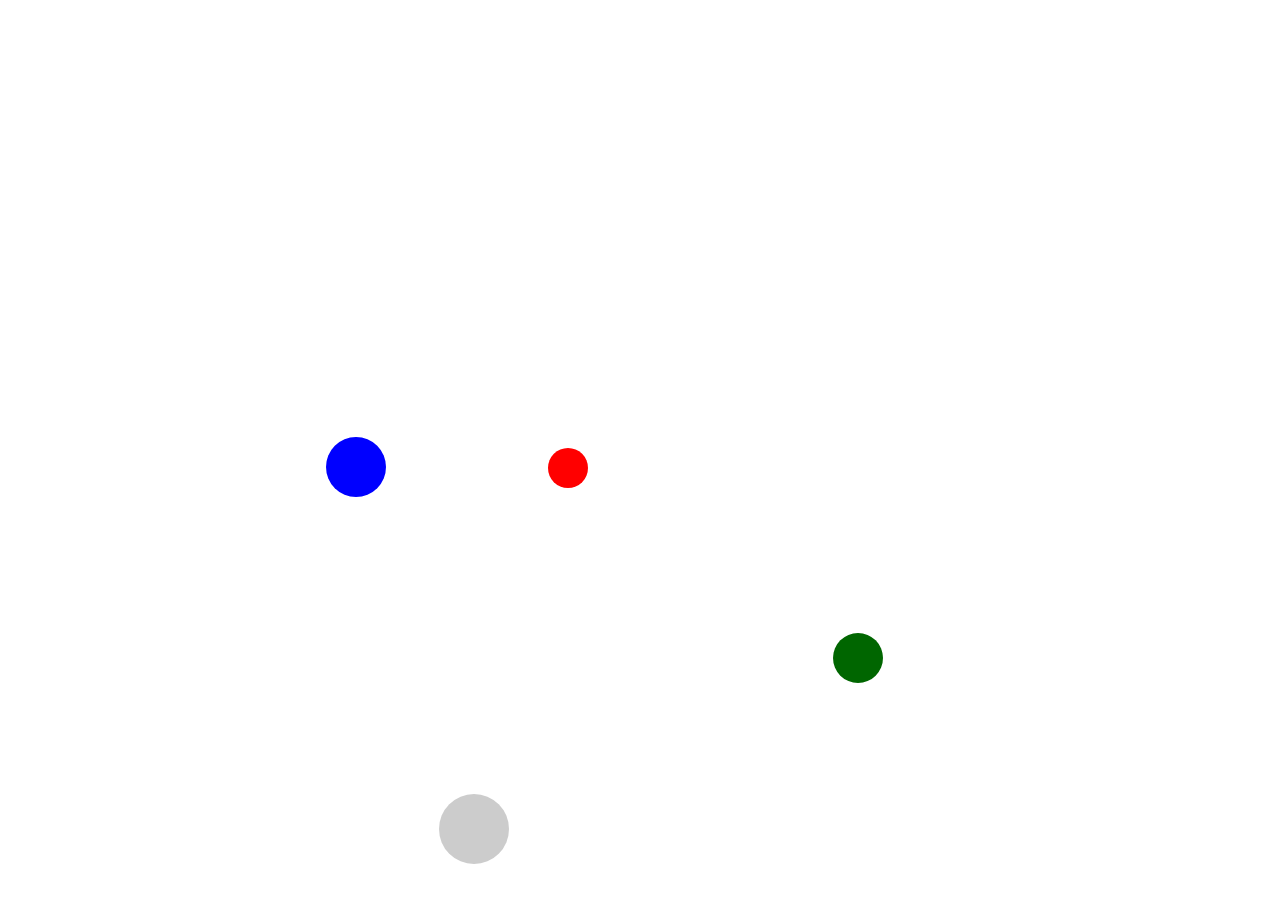
<file: bouncing_balls/index.html>
<!DOCTYPE html>
<html lang="pt">
<head>
    <meta charset="UTF-8">
    <title>Canvas: Bouncing Balls</title>
    <script src="scripts/scripts.js" defer></script>
</head>
<body>
    <div>
        <canvas width="900" height="900"></canvas>
    </div>
</body>
</html>
</file>
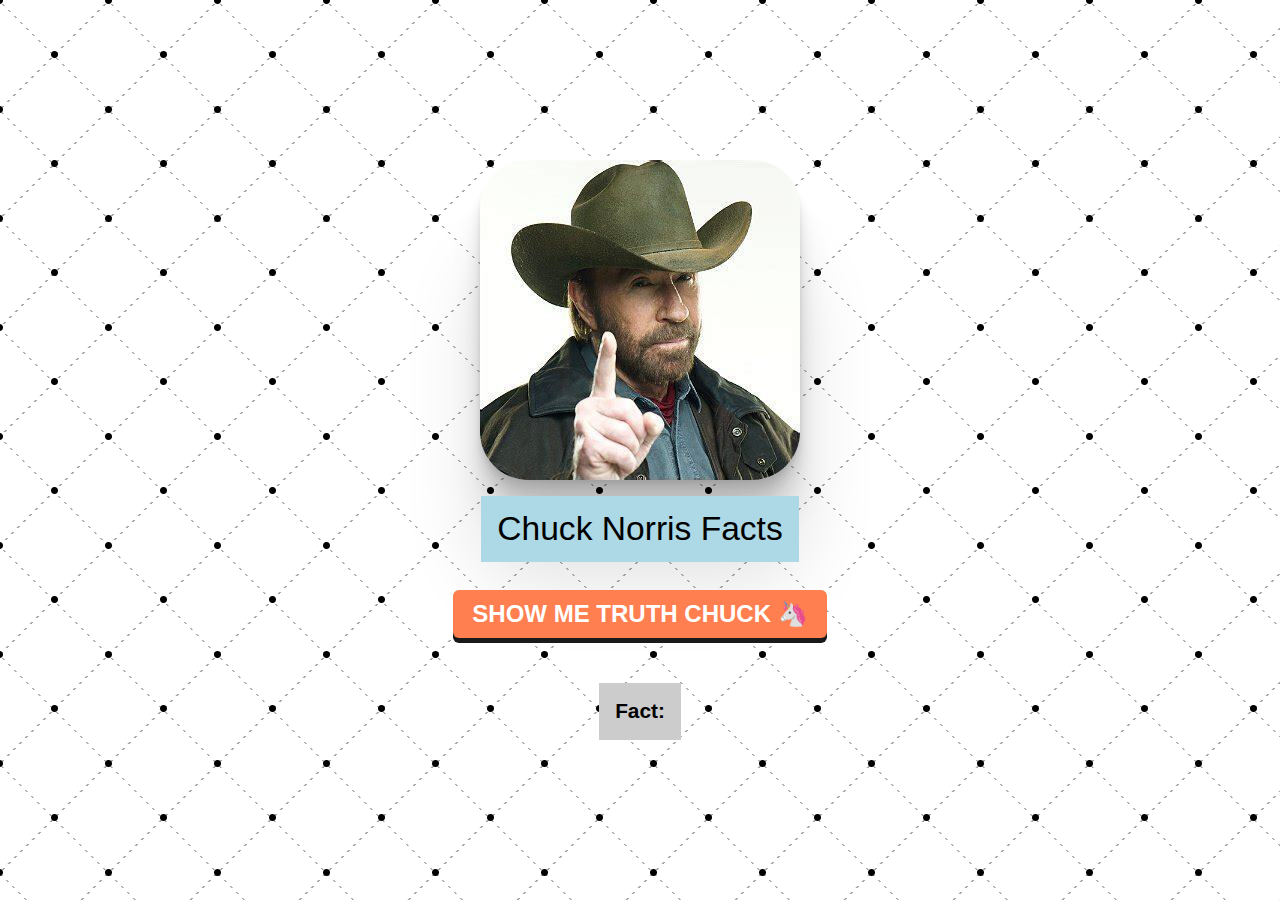
<file: chuck_norris_facts/index.html>
<!DOCTYPE html>
<html lang="en">
<head>
    <meta charset="UTF-8">
    <meta name="viewport" content="width=device-width, initial-scale=1.0">
    <title>Chuck Norris Facts</title>
    <link rel="stylesheet" href="styles/styles.css">
</head>
<body>

    <section class="card">

        <img src="images/chuck.jpg" alt="Chuck Norris" title="Chuck Norris Facts">

        <h1 class="title">Chuck Norris Facts</h1>

        <button type="button" class="btn">Show me truth Chuck 🦄</button>

        <p class="fact"></p>
    </section>

    <script src="scripts/scripts.js"></script>
</body>
</html>
</file>
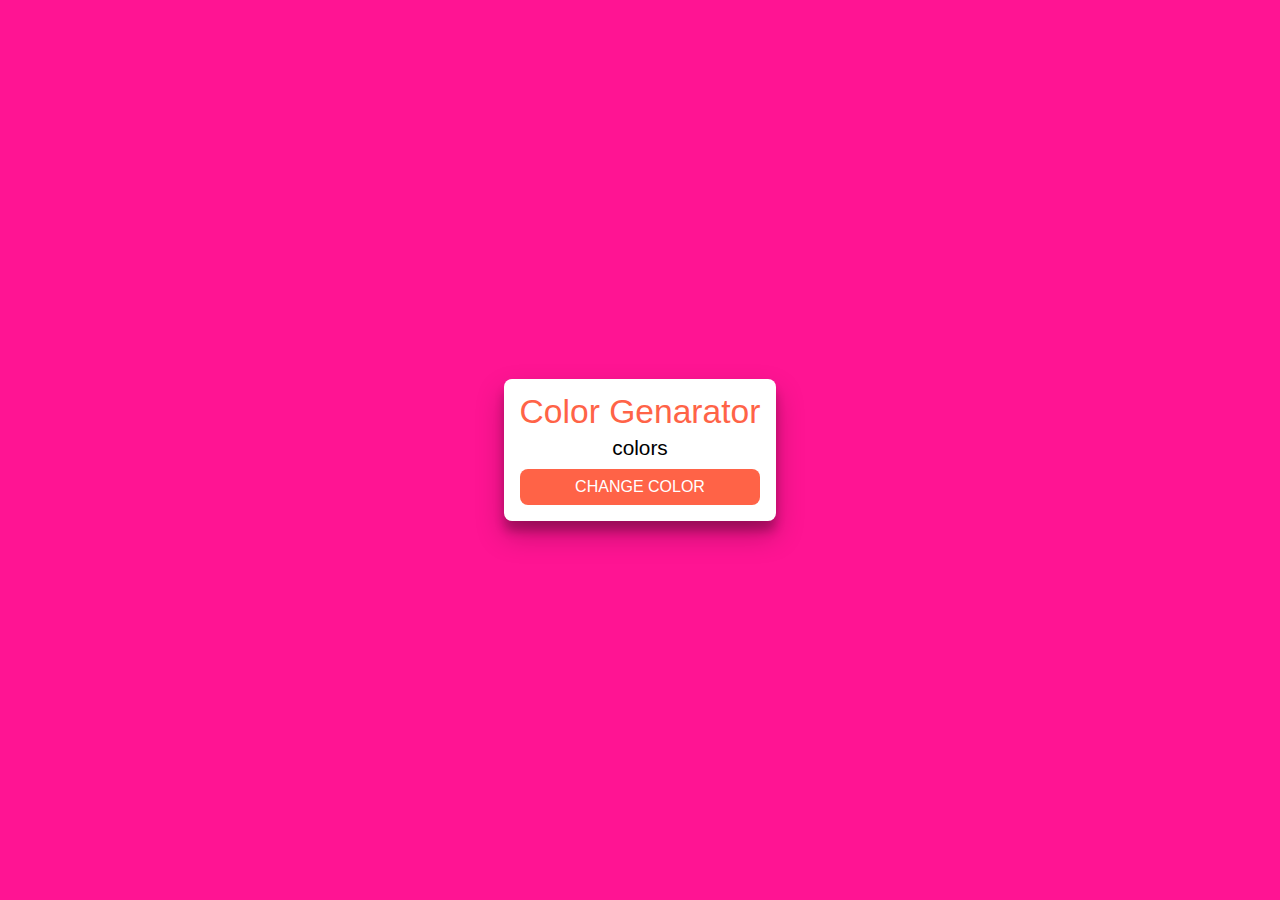
<file: color_generator/index.html>
<!DOCTYPE html>
<html lang="en">
<head>
    <meta charset="UTF-8">
    <meta name="viewport" content="width=device-width, initial-scale=1.0">
    <title>Color Genarator</title>
    <style>
        /* variavel em css */
        :root {
            --br: 8px;
            --bg: rgb(255, 99, 71);
        }
        /*Mini reset*/
        * {
            margin: 0;
            padding: 0;
            line-height: 1;
            box-sizing: border-box;
        }
        body {
            background-color: rgb(255, 20, 147);
            font-family: sans-serif;
            min-height: 100vh;
            display: grid;
            place-items: center;
            transition: background-color .5s;
        }
        .card {
            background-color: rgb(255, 255, 255);
            border-radius: var(--br);
            padding: 1rem;
            text-align: center;
            box-shadow: 0 14px 28px rgba(0,0,0,0.25), 0 10px 10px rgba(0,0,0,0.22);
        }
        .title {
            color: var(--bg);
            font-weight: normal;
            font-size: 2.1rem;
        }
        .result {
            margin: 10px 0;
            font-size: 1.3rem;
        }
        .btn {
            border: 0;
            border-radius: var(--br);
            color: rgb(255, 255, 255);
            background-color: var(--bg);
            padding: 10px 20px;
            text-transform: uppercase;
            font-size: 1rem;
            width: 100%;
            cursor: pointer;
            transition: background-color .5s;
        }
        .btn:hover,
        .btn:focus {
            outline: none;
            background-color: rgb(154, 205, 50);
        }
    </style>
</head>
<body>
    <section class="card">
        <h1 class="title">Color Genarator</h1>
        <p class="result">colors</p>
        <button type="button" class="btn">Change color</button>
    </section>
    
    <script>
        function changeContent () {
            let r = Math.round(Math.random() * (255 - 0) + 0);
            let b = Math.round(Math.random() * (255 - 0) + 0);
            let g = Math.round(Math.random() * (255 - 0) + 0);
            let rgb = "rgb(" + r + "," + g + "," + b + ")";
            body.style.backgroundColor = rgb;
            btn.style.backgroundColor = rgb;
            console.log(rgb);
            result.textContent = rgb;

        }
        const body = document.querySelector('body');

        const btn = document.querySelector(".btn");

        btn.addEventListener('click', changeContent);

        const result = document.querySelector('.result');

    </script>
</body>
</html>
</file>
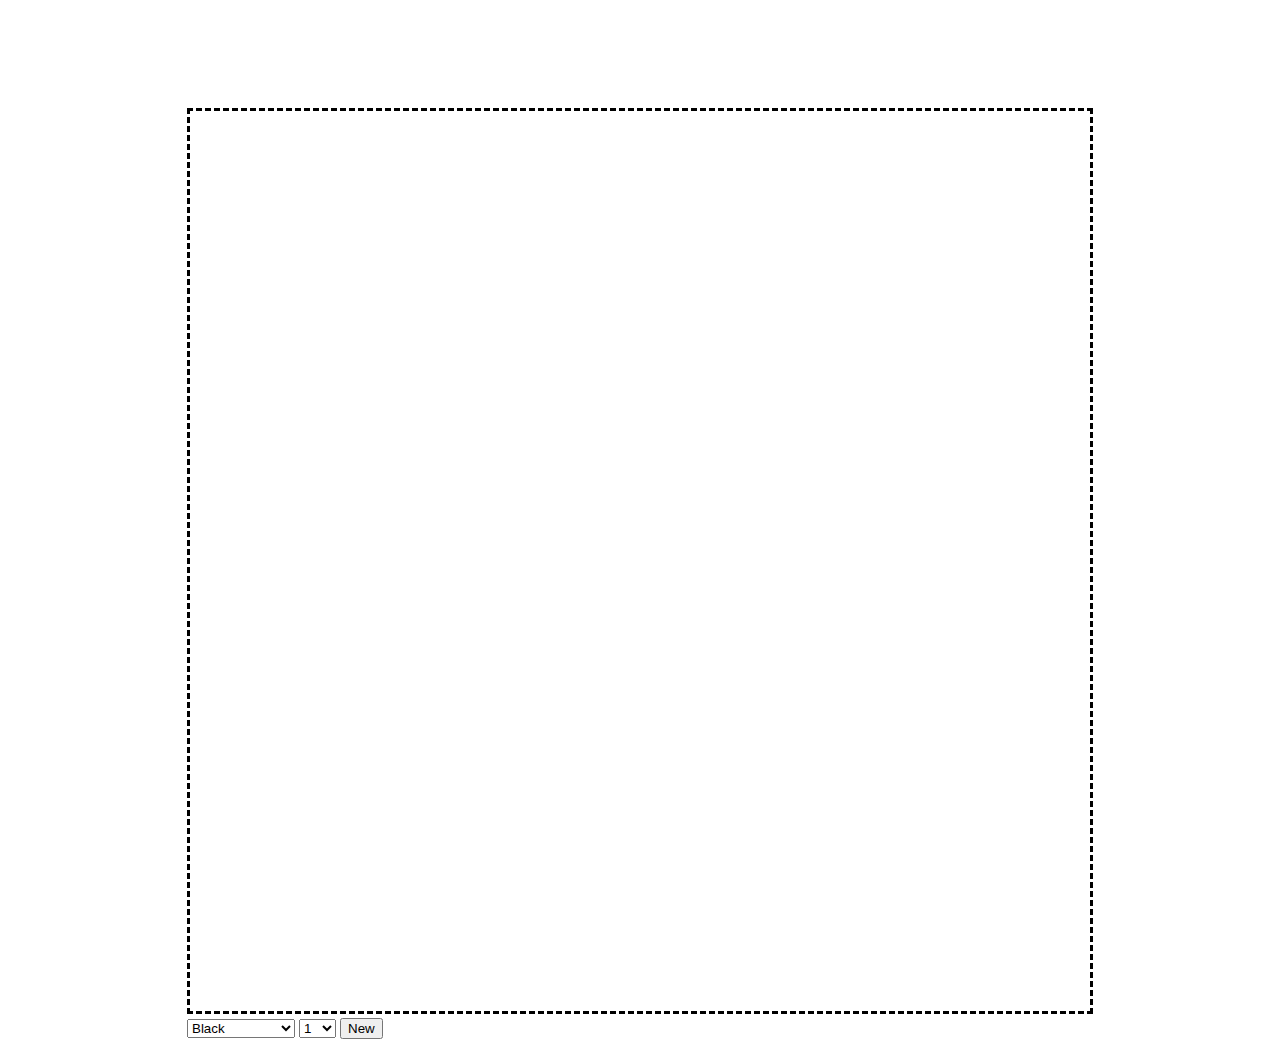
<file: paint_app/index.html>
<!DOCTYPE html>
<html lang="pt">
    <head>
        <meta charset="UTF-8">
        <title>Canvas Paint app</title>
        <script src="scripts/scripts.js" defer></script>
        <style>
            main {max-width: 906px; margin: 0 auto; padding-top: 100px;}

            canvas {border: 3px dashed #000;}
        </style>
    </head>
    <body>
        <main>
            <canvas width="900" height="900"></canvas>
            <select name="colorPicker" aria-label="Escolher cor">
                <option value="#000">Black</option>
                <option value="#fff">White - Eraser</option>
                <option value="#F00">Red</option>
                <option value="#0F0">Light green</option>
                <option value="#060">Dark Green</option>
                <option value="#00F">Blue</option>
                <option value="#F0F">Pink</option>
                <option value="#FF0">Yellow</option>
                <option value="#CCC">Light grey</option>
                <option value="#333">Dark grey</option>
            </select>
            <select name="lineWidthPicker" aria-label="Line thickness">
                <option>1</option>
                <option>2</option>
                <option>3</option>
                <option>5</option>
                <option>10</option>
                <option>15</option>
                <option>20</option>
                <option>25</option>
                <option>30</option>
                <option>35</option>
                <option>40</option>
                <option>45</option>
                <option>50</option>
            </select>
            <button type="button" id="Reset">New</button>
        </main>
    </body>
</html>
</file>
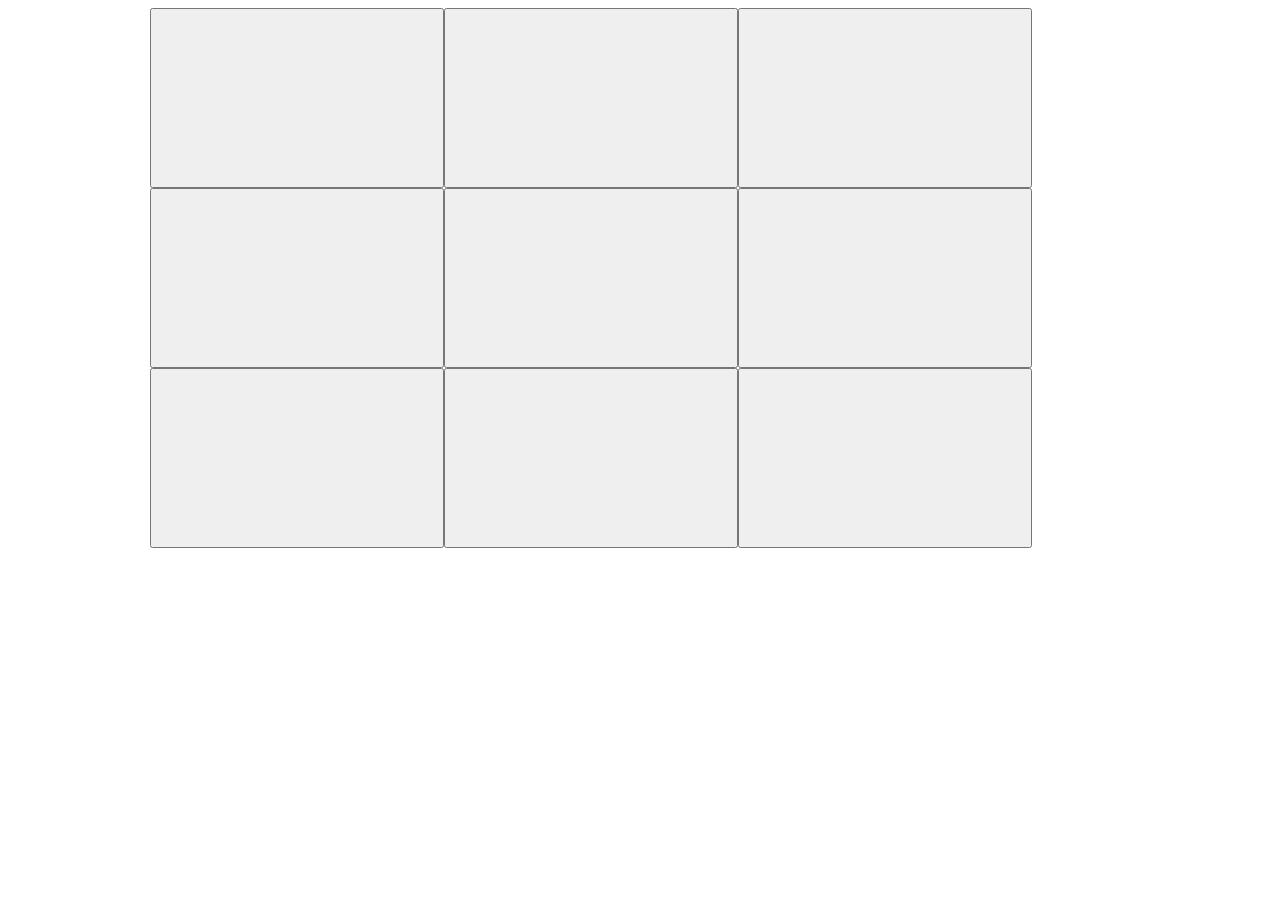
<file: tic_tac_toe/index.html>
<!DOCTYPE html>
<html lang="en">
    <head>
        <meta charset="UTF-8">
        <title>Tic-Tac-Toe</title>
        <script src="scripts/script.js" defer></script>
        <style>
            #gameBoard {
                max-width: 980px;
                margin: 0 auto;
            }
            #gameBoard button {
                min-width: 30%;
                min-height: 20vh;
                float: left;
                font-size: 3rem;
            }
        </style>

    </head>
    <body>
        <main>
            <div id="gameBoard">
            <div>
                <button type="button"></button>
                <button type="button"></button>
                <button type="button"></button>
            </div>
            <div>
                <button type="button"></button>
                <button type="button"></button>
                <button type="button"></button>
            </div>
            <div>
                <button type="button"></button>
                <button type="button"></button>
                <button type="button"></button>
            </div>
            </div>
        </main>
    </body>

</html>
</file>
<file: chuck_norris_facts/styles/styles.css>
:root {
    --br: 6px;
  }

  * {
    margin: 0;
    padding: 0;
    line-height: 1;
    box-sizing: border-box;
  }

  body {
    font-family: sans-serif;
    min-height: 100vh;
    background-color: hsl(34, 53%, 82%);
    background: radial-gradient(black 3px, transparent 4px),
      radial-gradient(black 3px, transparent 4px),
      linear-gradient(#fff 4px, transparent 0),
      linear-gradient(
        45deg,
        transparent 74px,
        transparent 75px,
        #a4a4a4 75px,
        #a4a4a4 76px,
        transparent 77px,
        transparent 109px
      ),
      linear-gradient(
        -45deg,
        transparent 75px,
        transparent 76px,
        #a4a4a4 76px,
        #a4a4a4 77px,
        transparent 78px,
        transparent 109px
      ),
      #fff;
    background-size: 109px 109px, 109px 109px, 100% 6px, 109px 109px, 109px 109px;
    background-position: 54px 55px, 0px 0px, 0px 0px, 0px 0px, 0px 0px;

    display: grid;
    place-items: center;
  }

  .card {
    color: #000;
    text-align: center;
    border-radius: var(--br);
    display: flex;
    flex-direction: column;
    align-items: center;
  }

  .card * + * {
    margin-top: 1rem;
  }

  .title {
    font-weight: normal;
    font-size: 2.1rem;
    background-color: lightblue;
    padding: 1rem;
  }

  .fact {
    padding: 1rem;
    background-color: hsl(0, 0%, 80%);
    font-size: 1.3rem;
    line-height: 1.2;
    max-width: 40ch;
  }

  .fact::before {
    content: "Fact: ";
    font-weight: bold;
  }

  .btn {
    border: 0;
    border-radius: inherit;
    color: #fff;
    background-color: coral;
    padding: 0.5em 0.8em;
    text-transform: uppercase;
    font-size: 1.5rem;
    cursor: pointer;
    outline: none;
    font-weight: bold;
    box-shadow: 0 5px 0 hsl(0, 0%, 10%);
    margin: 1.8rem 0;
  }

  .btn:hover,
  .btn:focus {
    background-color: yellowgreen;
    box-shadow: 0 2px 0 hsl(0, 0%, 10%);
    transform: translateY(5px);
  }

  img {
    border-radius: 15%;
    max-width: 100%;
    box-shadow: 0 2.8px 2.2px rgba(0, 0, 0, 0.034),
      0 6.7px 5.3px rgba(0, 0, 0, 0.048), 0 12.5px 10px rgba(0, 0, 0, 0.06),
      0 22.3px 17.9px rgba(0, 0, 0, 0.072), 0 41.8px 33.4px rgba(0, 0, 0, 0.086),
      0 100px 80px rgba(0, 0, 0, 0.12);
  }

  @keyframes shake {
    0% {
      transform: rotate(1) scale(1);
    }
    33% {
      transform: rotate(5deg) scale(1.1);
    }
    66% {
      transform: rotate(-5deg);
    }
    100% {
      transform: rotate(1) scale(1);
    }
  }

  .shake-it {
    animation: shake 0.5s ease-in-out alternate;
  }
</file>
